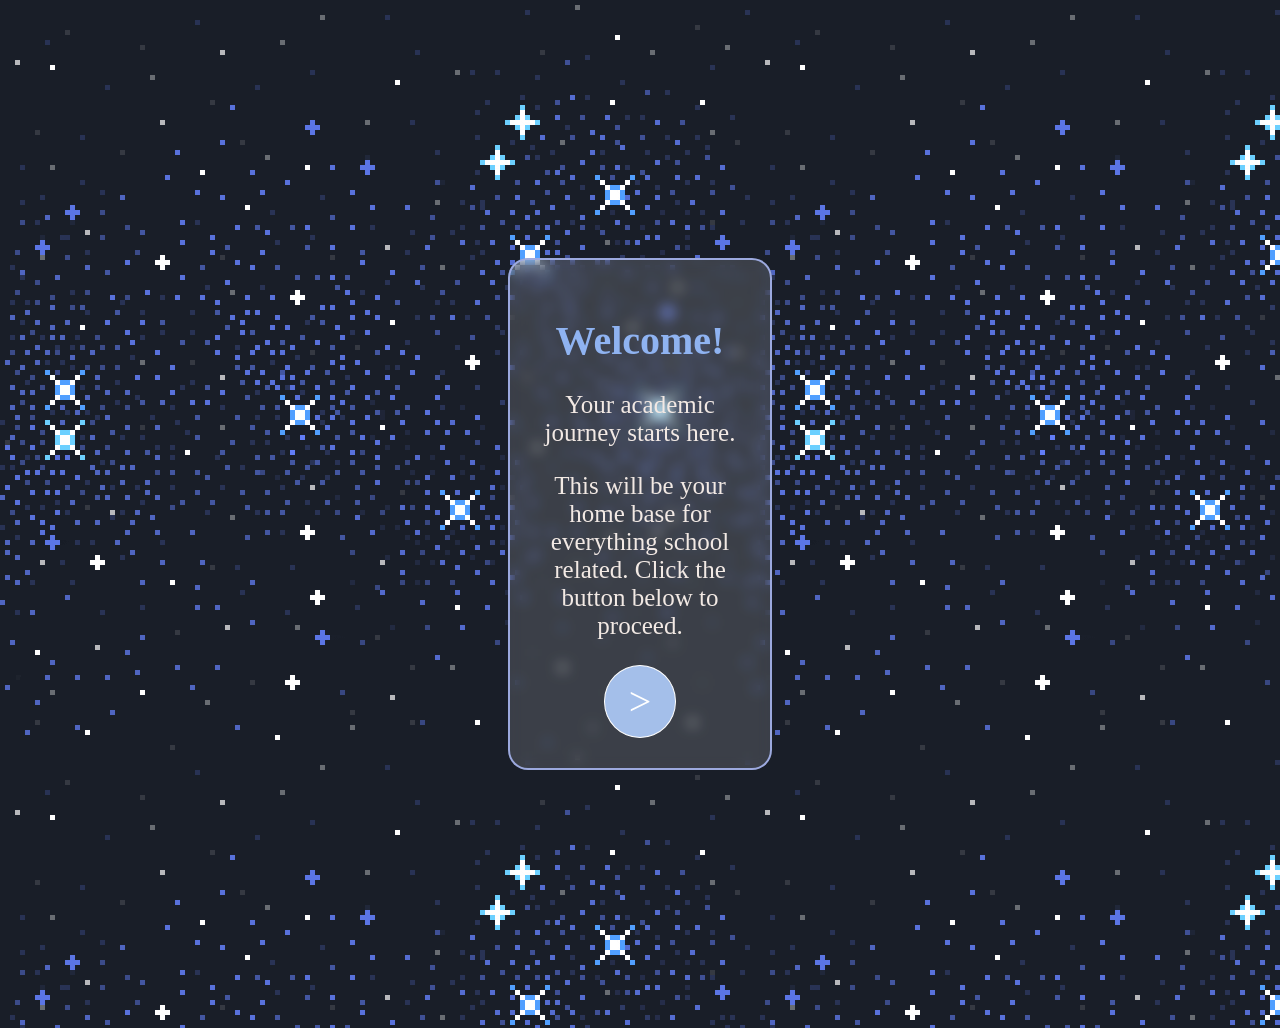
<file: index.html>
<!DOCTYPE>
<html lang="en">
    <head>
        <meta charset="utf-8">
        <meta name="viewport" content="width=device-width, initial-scale=1.0">
        <title>Academic Planner</title>
        <link rel="stylesheet" href="styles.css">
    </head>

    <body>
        <div class="msg-box">
            <h1 class="welcome-msg">Welcome!</h1>
            <div  class="msg">
                <p>Your academic journey starts here.</p>
                <p>This will be your home base for everything school related. 
                    Click the button below to proceed.</p>          
            </div>
            <div class="nav-btns">
                <a href="./moduleAddition.html" class="arr-btn" >></a>
            </div>   
        </div>
    </body>
</html>
</file>
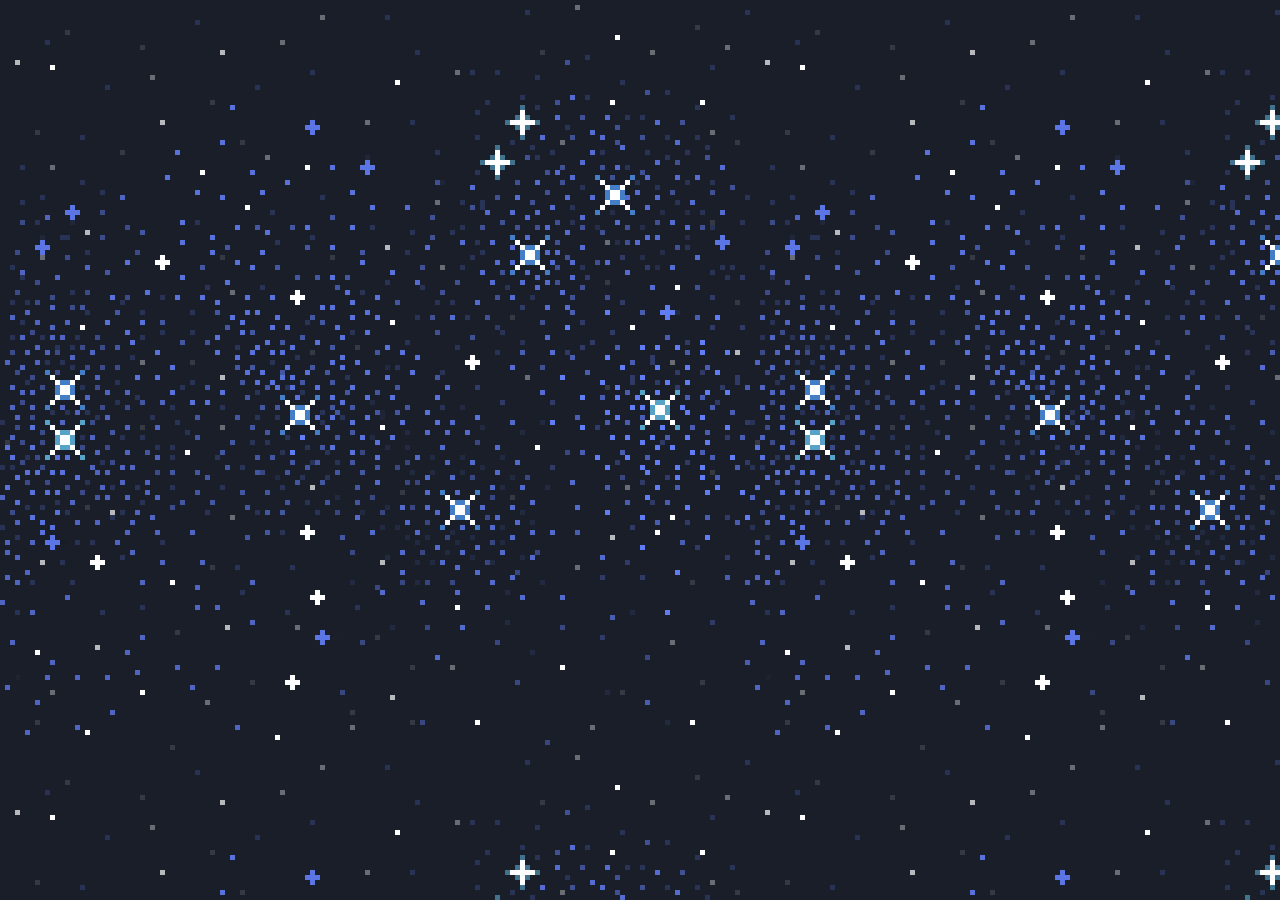
<file: dashboard.html>
<!DOCTYPE>
<html lang="en">
    <head>
        <meta charset="utf-8">
        <meta name="viewport" content="width=device-width, initial-scale=1.0">
        <title>Academic Planner</title>
        <link rel="stylesheet" href="dashboard.css">
    </head>

    <body>
        <div id="block-container">
            <script src="./index.js"></script>
        </div>
    </body>

</html>
</file>
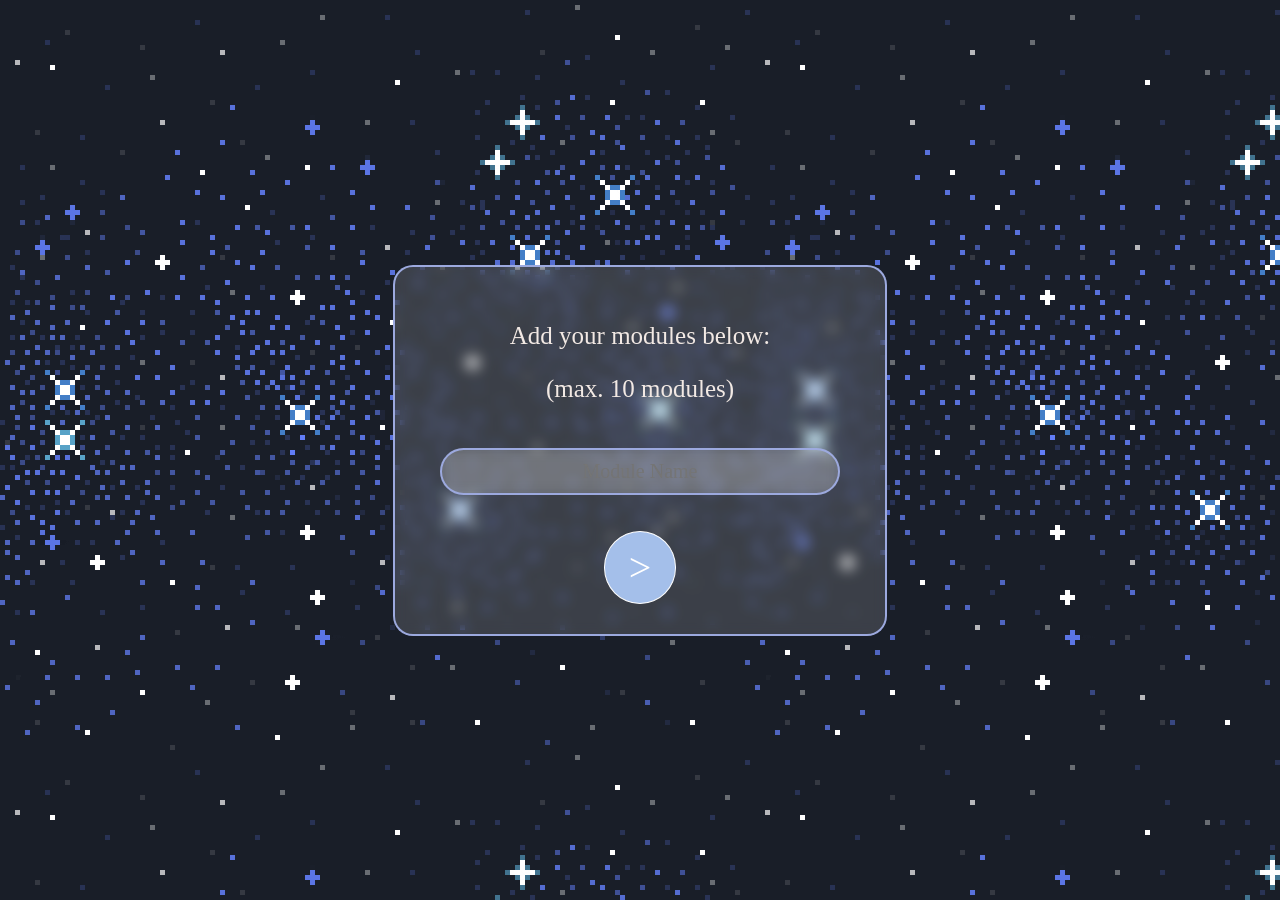
<file: moduleAddition.html>
<!DOCTYPE>
<html lang="en">
    <head>
        <meta charset="utf-8">
        <meta name="viewport" content="width=device-width, initial-scale=1.0">
        <title>Academic Planner</title>
        <link rel="stylesheet" href="styles.css">
    </head>

    <body>
        <div class="msg-box">
            <div class="msg">
                <p>Add your modules below:</p>
                <p>(max. 10 modules)</p>
            </div>
            <div>
                <form id="modInput">
                    <input id="input-el" type="text" placeholder="Module Name">
                </form>
            </div>
            <div class="nav-btns">
                <a href="./moduleCheck.html" class="arr-btn">></a>
            </div>
            <script src="./index.js"></script>
        </div> 
    </body>
</html>
</file>
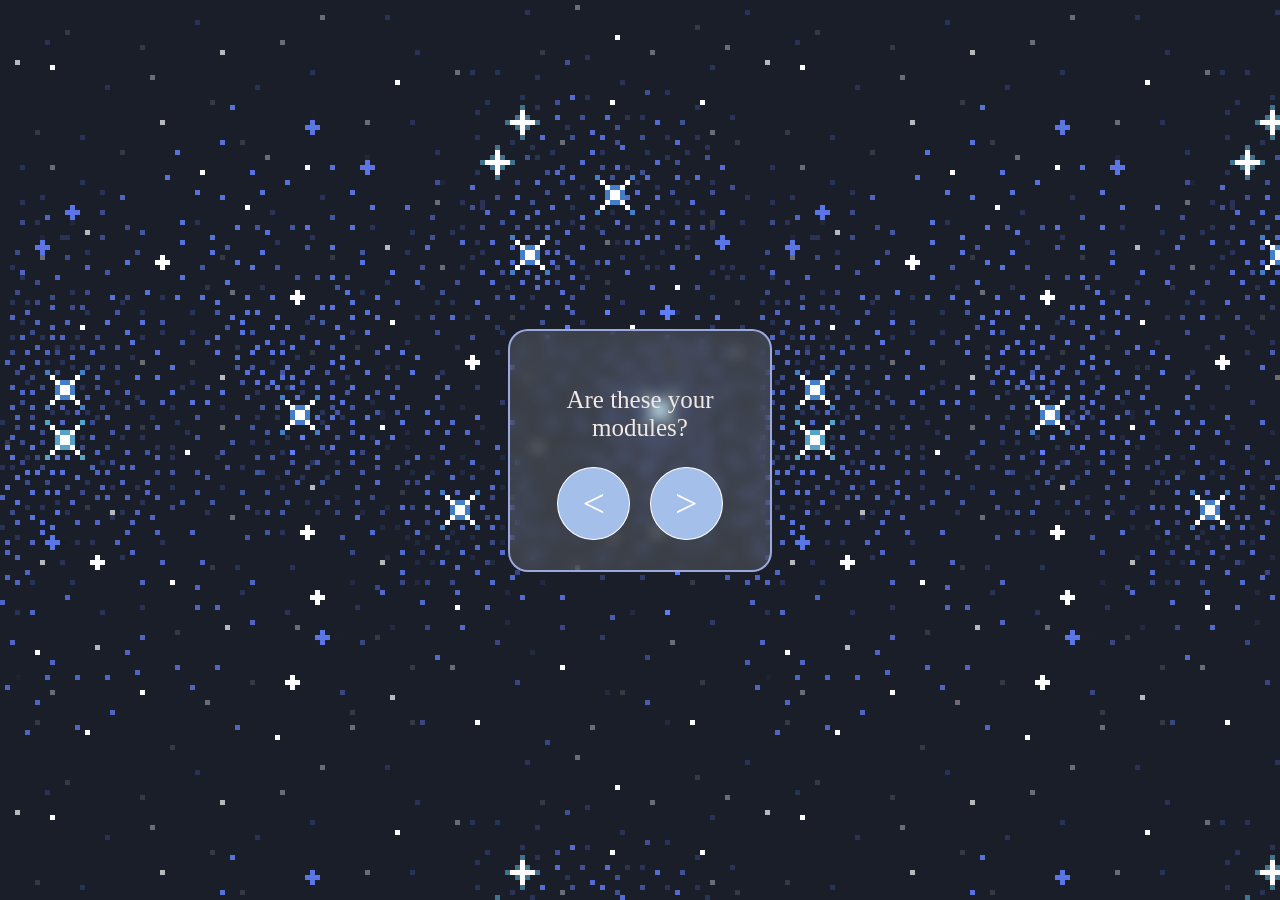
<file: moduleCheck.html>
<!DOCTYPE>
<html lang="en">
    <head>
        <meta charset="utf-8">
        <meta name="viewport" content="width=device-width, initial-scale=1.0">
        <title>Academic Planner</title>
        <link rel="stylesheet" href="styles.css">
    </head>

    <body>
        <div class="msg-box">
            <div class="msg">
                <p id="mod-list">Are these your modules?</p>
            </div>
            <div class="nav-btns">
                <a href="./moduleAddition.html" class="arr-btn"><</a>
                <a href="./dashboard.html" class="arr-btn">></a>
            </div>       
        </div>
        <script src="index.js"></script>
    </body>
</html>
</file>
<file: styles.css>
body {
    background-image: url("images/space\ pixel\ GIF.gif");
    display: flex;
    justify-content: center;
    align-items: center;
}

h1 {
    color: #9a8c98;
    text-align: center;
    font-size: 100px;
}

h2 {
    color: #C9ADA7;
    text-align: center;
    font-size: 80px;
}

h3 {
    color: #9a8c98;
    text-align: center;
    font-size: 60px;
}

.msg-box {
    background: rgba(255, 255, 255, 0.15);
    -webkit-backdrop-filter: blur(7px);
    backdrop-filter: blur(7px);
    border: 2px solid rgba(158, 171, 224, 0.992);
    border-radius: 20px; 
    margin: 250px 500px;
    padding: 30px 20px;
}

.welcome-msg {
    color: rgb(143, 179, 241);
    text-align: center;
    font-size: 40px;
    font-weight: bold;
}

.msg {
   color: #F2E9E4;
   text-align: center;
   font-size: 25px;
}

.arr-btn {
    padding: 12px 24px;
    background-color: #a4bfea;
    border: 1px solid white;
    border-radius: 50%;
    font-size: 40px;
    text-decoration: none;
    color: white;
    transition: background-color 0.3s ease;
}

.arr-btn:hover {
    background-color: #759dde;
}

.nav-btns {
    display: flex;
    justify-content: center;
    flex-direction: row;
    gap: 20px;
}

#input-el {
    background: rgba(255, 255, 255, 0.15);
    -webkit-backdrop-filter: blur(7px);
    backdrop-filter: blur(7px);
    border: 2px solid rgba(158, 171, 224, 0.992);
    border-radius: 50px;
    margin: 20px 25px;
    font-family:'Times New Roman', Times, serif;
    font-size: 20px;
    text-align: center;
    color: #F2E9E4;
    width: 400px;
    padding: 10px 20px
}

#module-list {
    color: #C9ADA7;
    margin: 10px auto;
    font-family:'Times New Roman', Times, serif;
    font-size: 40px;
    text-align: center;
    padding-left: 0px; 
}
</file>
<file: dashboard.css>
body {
    background-image: url("images/space\ pixel\ GIF.gif");
}

h3 {
    color: rgba(158, 171, 224, 0.992);
    text-align: center;
    font-size: 25px;
    font-weight: bold;
}

input {
    border: 2px solid rgba(158, 171, 224, 0.992);
    border-radius: 20px;
    width: 300px;
    background: rgba(255, 255, 255, 0.15);
    -webkit-backdrop-filter: blur(7px);
    backdrop-filter: blur(7px);
    color: rgba(158, 171, 224, 0.992);
}

button {
    border: 2px solid rgba(158, 171, 224, 0.992);
    border-radius: 50px;
}

#block-container {
    display: grid;
    grid-template-columns: repeat(auto-fit, minmax(350px, 1fr));
    gap: 20px;
    padding: 50px;
}

.dashboard-card {
    display: flex;
    flex-direction: column;
    justify-content: space-between;
    height: 300px;

    background: rgba(255, 255, 255, 0.15);
    -webkit-backdrop-filter: blur(7px);
    backdrop-filter: blur(7px);
    border: 2px solid rgba(158, 171, 224, 0.992);
    border-radius: 20px;
    padding: 20px;
}

.list-section {
    height: 100px;
}

.task-form {
    display: flex;
    justify-content: center;
    gap: 10px;
    margin-top: auto;
}

.task-item {
    color: rgba(158, 171, 224, 0.992);
    font-size: 20px;
}

.completed {
    text-decoration: line-through;
    color: gray;
}
</file>
